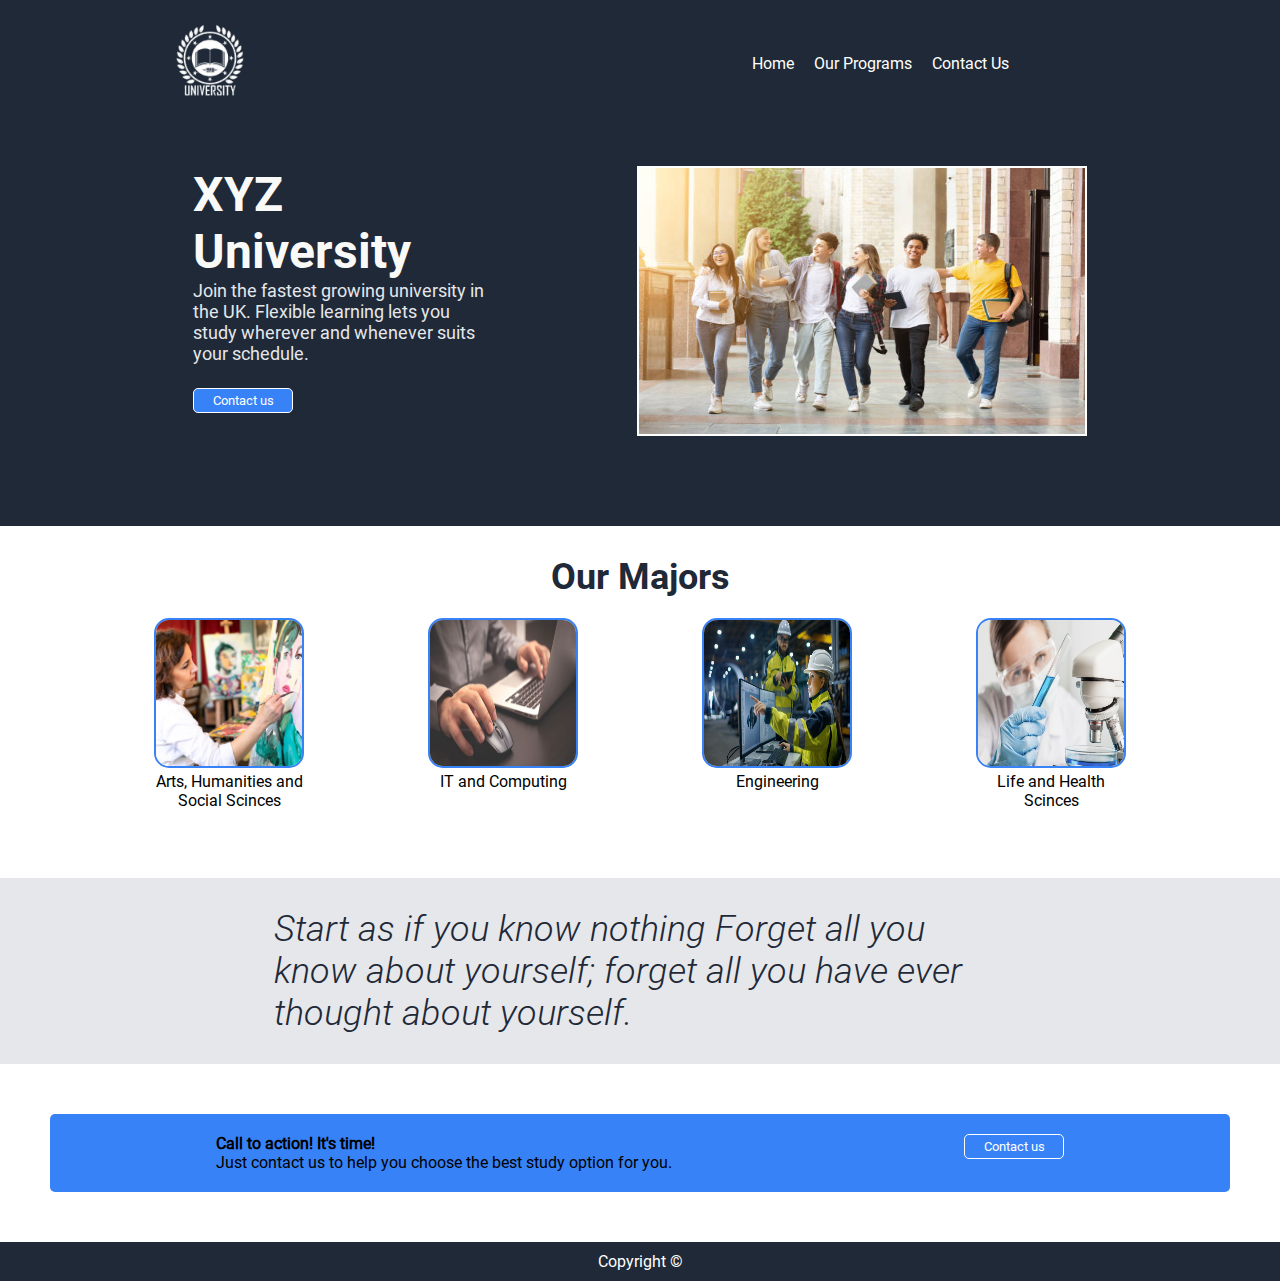
<file: index.html>
<!DOCTYPE html>
<html lang="en">
<head>
    <meta charset="UTF-8">
    <meta http-equiv="X-UA-Compatible" content="IE=edge">
    <meta name="viewport" content="width=device-width, initial-scale=1.0">
    <link rel="stylesheet" type="text/css" href="style.css">
    <title>Home</title>
</head>
<body>
        <nav>
            <a href="index.html" class="logo"><img src="./univ-images/logo2-removebg-preview.png" width="100px" height="100px"></a>
            <ul>
                <li><a href="index.html">Home</a></li>
                <li><a href="programs.html">Our Programs</a></li>
                <li><a href="contact.html">Contact Us</a></li>
            </ul>
        </nav>
        
     <main>
        <section class="one">
            <div class="header-first-div">
                <h2 class="main-text">XYZ University</h2>
                <p class="header-p">
                    Join the fastest growing university in the UK. Flexible learning lets you study wherever and whenever suits your schedule.
                </p>
                <br>
                <button class="head-button"><a href="contact.html">Contact us</a></button>
            </div>
            <img src="./univ-images/header-students.jpg" alt="Students in college" class="header-img">
        </section>

        <section class="two">
            <h3>Our Majors</h3>
            <div class="container">
                <figure>
                    <img src="./univ-images/art.jpg" alt="" class="fig-image">
                    <figcaption><bold>Arts, Humanities and Social Scinces</bold></figcaption>
                </figure>

                <figure>
                    <img src="./univ-images/it.jpg" alt="" class="fig-image">
                    <figcaption><bold>IT and Computing</bold></figcaption>
                </figure>

                <figure>
                    <img src="./univ-images/eng.jpg" alt="" class="fig-image">
                    <figcaption>Engineering</figcaption>
                </figure>

                <figure>
                    <img src="./univ-images/health.jpg" alt="" class="fig-image">
                    <figcaption>Life and Health Scinces</figcaption>
                </figure>
            </div>
        </section>

        <section class="three">
                <p class="sec-two-p">
                    Start as if you know nothing
                    Forget all you know about yourself; forget all you have ever thought about yourself. 
                </p>
        </section>

        <section class="four">
            <div>
                <strong>Call to action! It's time!</strong>
                <p>Just contact us to help you choose the best study option for you. </p>
            </div>
            <button><a href="contact.html">Contact us</a></button>
        </section>
    </main>

        <footer><span>Copyright &copy;</span></footer>
</body>
</html>
</file>
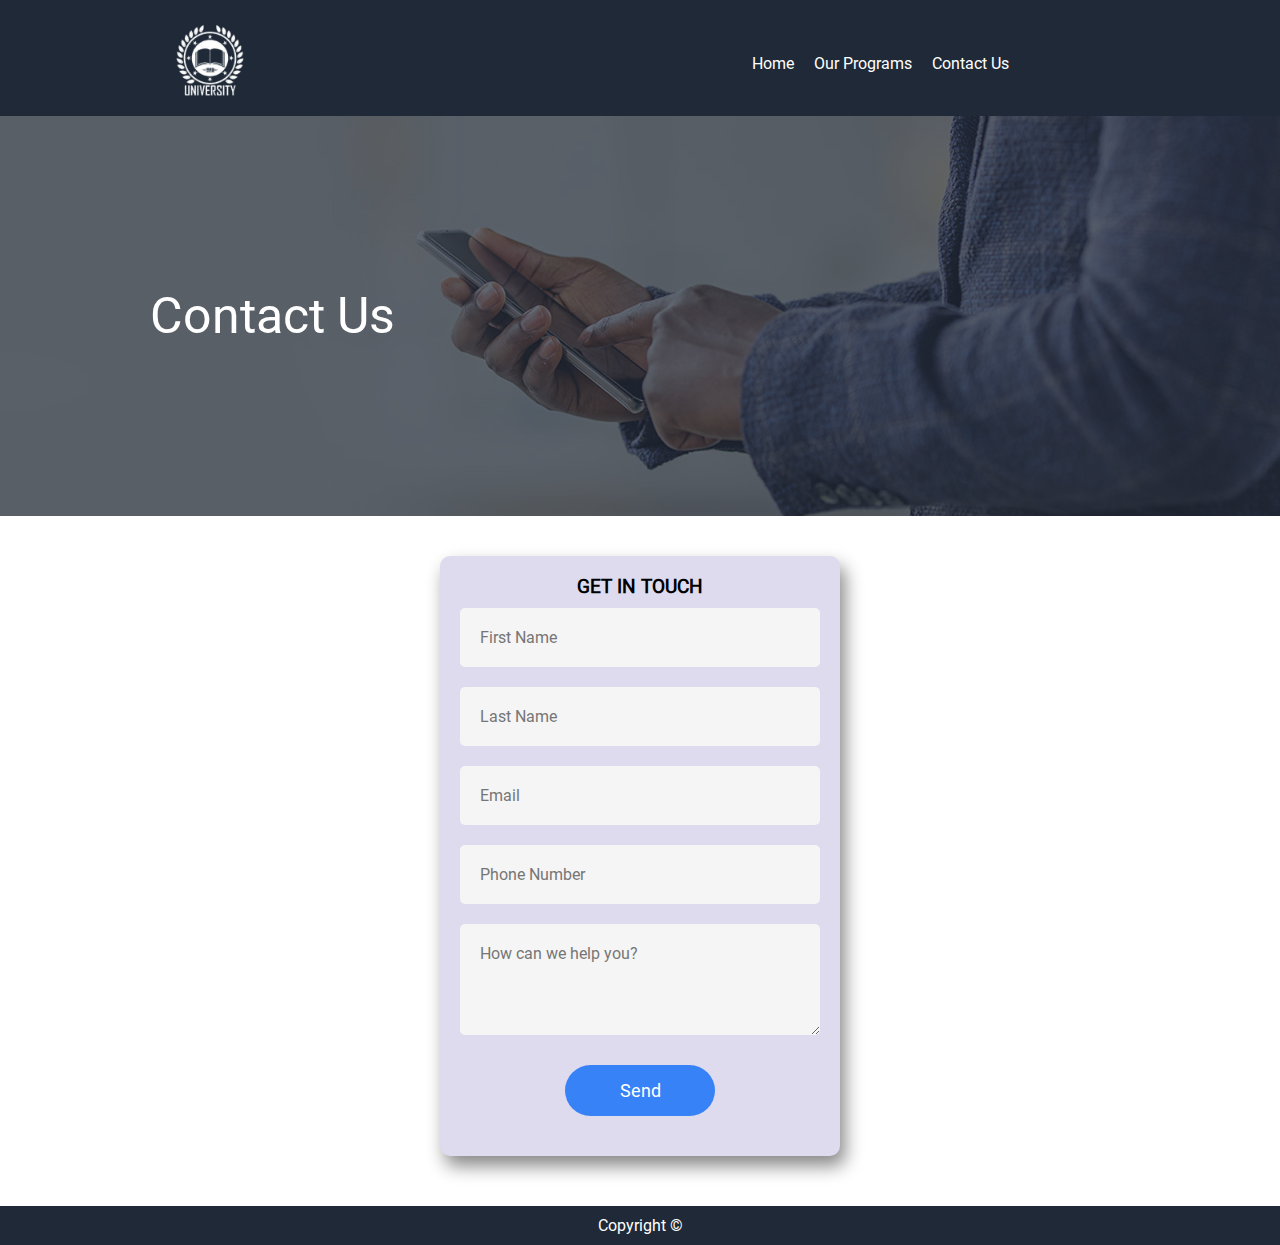
<file: contact.html>
<!DOCTYPE html>
<html lang="en">
<head>
    <meta charset="UTF-8">
    <meta http-equiv="X-UA-Compatible" content="IE=edge">
    <meta name="viewport" content="width=device-width, initial-scale=1.0">
    <link rel="stylesheet" type="text/css" href="contact.css">
    <title>Contact</title>
</head>
<body>
    <div class="page">
        <nav>
            <h2 class="logo"><img src="./univ-images/logo2-removebg-preview.png" width="100px" height="100px"></h2>
            <ul>
                <li><a href="index.html">Home</a></li>
                <li><a href="programs.html">Our Programs</a></li>
                <li><a href="contact.html">Contact Us</a></li>
            </ul>
        </nav>
        <header>
            <div class="overlay"><div class="child">Contact Us</div></div>
        </header>

        <section>
            <form>
                <h3>GET IN TOUCH</h3>
                <input type="text" id="first-name" placeholder="First Name">
                <input type="text" id="last-name" placeholder="Last Name">
                <input type="email" id="email" placeholder="Email">
                <input type="tel" id="phone" placeholder="Phone Number">
                <textarea id="message" rows="4" placeholder="How can we help you?"></textarea>
                <button type="submit">Send</button>
            </form>
        </section>

        <footer><span>Copyright &copy;</span></footer>
        
    </div>
    
</body>
</html>
</file>
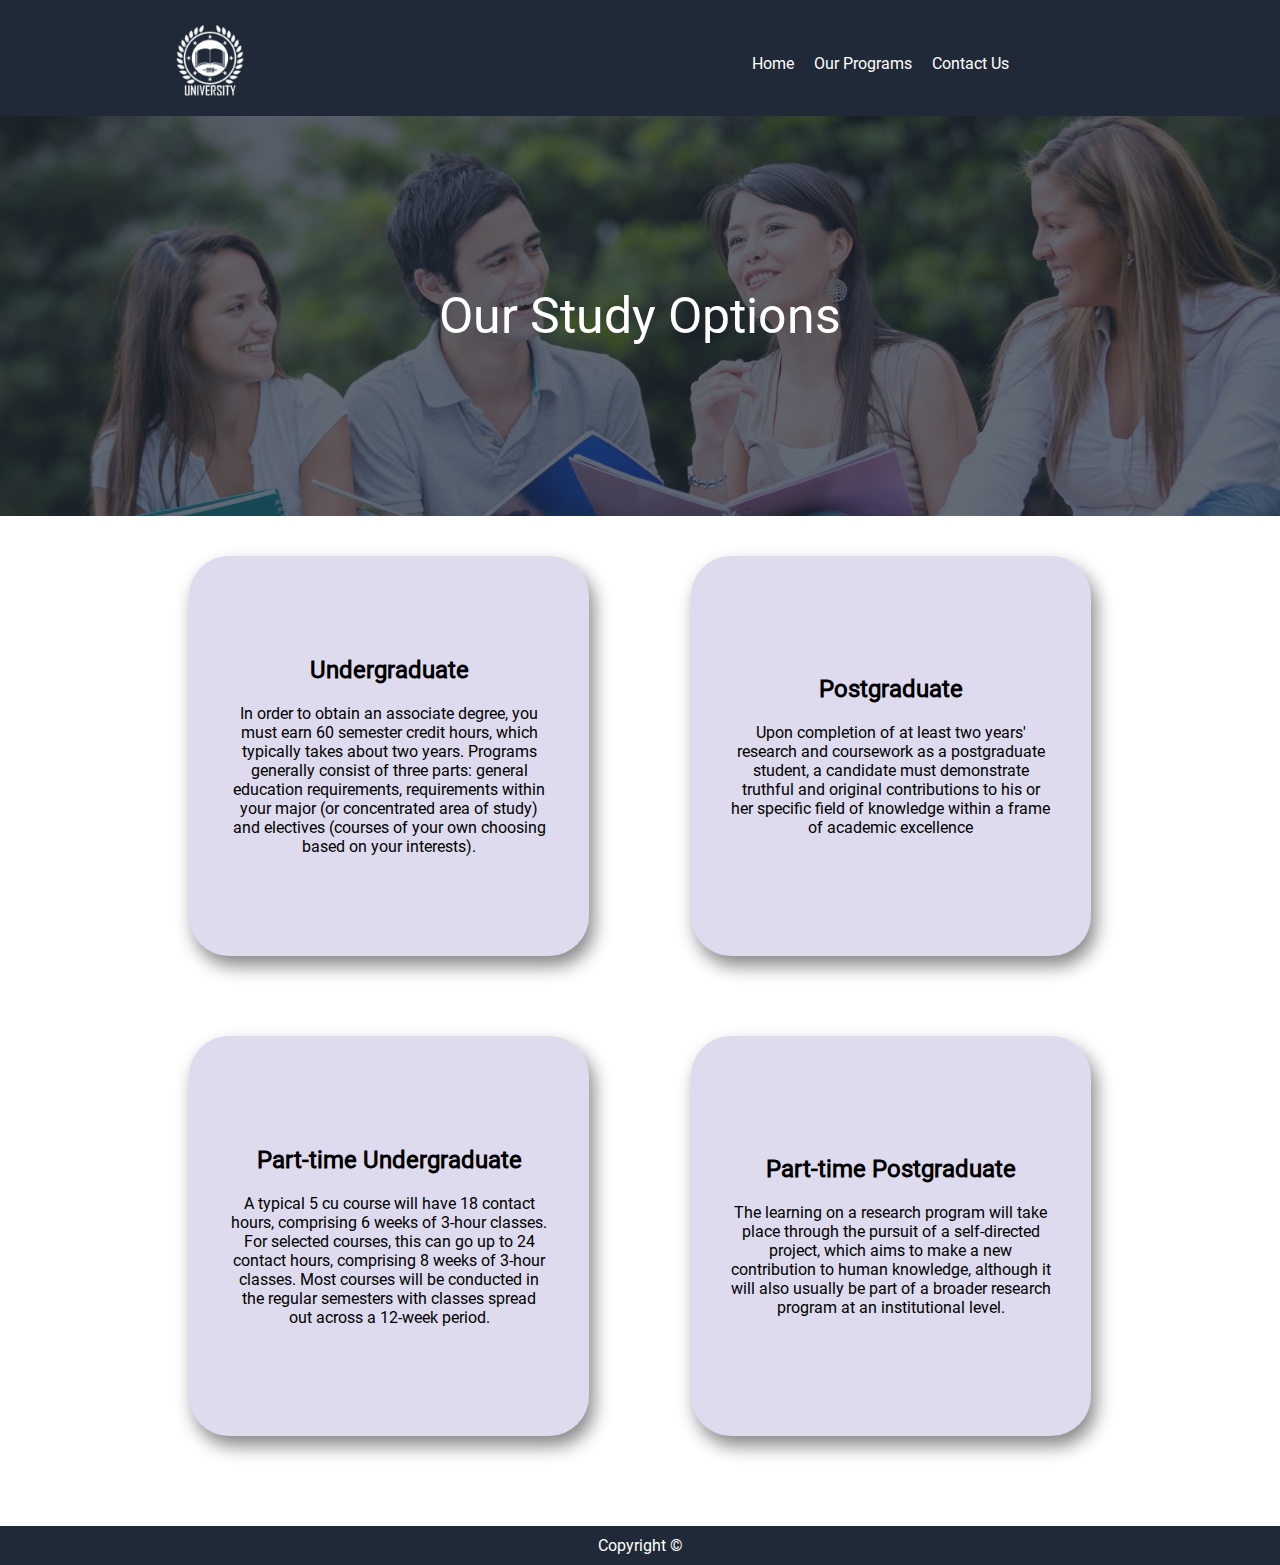
<file: programs.html>
<!DOCTYPE html>
<html lang="en">
<head>
    <meta charset="UTF-8">
    <meta http-equiv="X-UA-Compatible" content="IE=edge">
    <meta name="viewport" content="width=device-width, initial-scale=1.0">
    <link rel="stylesheet" type="text/css" href="programs.css">
    <title>Programs</title>
</head>
<body>
    <div class="page">
        <nav>
            <h2 class="logo"><img src="./univ-images/logo2-removebg-preview.png" width="100px" height="100px"></h2>
            <ul>
                <li><a href="index.html">Home</a></li>
                <li><a href="programs.html">Our Programs</a></li>
                <li><a href="contact.html">Contact Us</a></li>
            </ul>
        </nav>

        <header>
            <div class="overlay"><div class="child">Our Study Options</div></div>
        </header>

        <section class="sec">
            <div class="card">
                <h2>Undergraduate</h2>
                <p>In order to obtain an associate degree, you must earn 60 semester credit hours, which typically takes about two years. Programs generally consist of three parts: general education requirements, requirements within your major (or concentrated area of study) and electives (courses of your own choosing based on your interests).</p>
            </div>
            <div class="card">
                <h2>Postgraduate</h2>
                <p>Upon completion of at least two years' research and coursework as a postgraduate student, a candidate must demonstrate truthful and original contributions to his or her specific field of knowledge within a frame of academic excellence</p>
            </div>
            <div class="card">
                <h2>Part-time Undergraduate</h2>
                <p>A typical 5 cu course will have 18 contact hours, comprising 6 weeks of 3-hour classes. For selected courses, this can go up to 24 contact hours, comprising 8 weeks of 3-hour classes. Most courses will be conducted in the regular semesters with classes spread out across a 12-week period.</p>
            </div>
            <div class="card">
                <h2>Part-time Postgraduate</h2>
                <p>The learning on a research program will take place through the pursuit of a self-directed project, which aims to make a new contribution to human knowledge, although it will also usually be part of a broader research program at an institutional level.</p>
            </div>
        </section>

        <footer><span>Copyright &copy;</span></footer>
        
    </div>
    
</body>
</html>
</file>
<file: style.css>
@font-face {
    font-family: 'roboto-bold' ;
    src: url(./Roboto-Bold.ttf) format(truetype);
}

@font-face {
    font-family: 'roboto-lightitalic' ;
    src: url(./Roboto-LightItalic.ttf) format(truetype);
}

@font-face {
    font-family: 'roboto-regular' ;
    src: url(./Roboto-Regular.ttf) format(truetype);
}

*{
    box-sizing: border-box;
    margin: 0;
    padding: 0;
    font-family: 'roboto-regular', sans-serif;

}

.page{
    height: 100vh;
    display: grid;
    grid-template-columns: repeat(10, 1fr);
    grid-template-rows: auto auto auto auto auto auto;
    grid-template-areas: "nav nav nav nav nav nav nav nav nav nav"
                         "head head head head head head head head head head"
                         ". . sec-one sec-one sec-one sec-one sec-one sec-one . . "
                         "sec-two sec-two sec-two sec-two sec-two sec-two sec-two sec-two sec-two sec-two "
                         ". sec-three sec-three sec-three sec-three sec-three sec-three sec-three sec-three ."
                         "foot foot foot foot foot foot foot foot foot foot ";
}

.logo{
    grid-area: logo;
    width: 300px;
    padding-top: 10px;
    font-size: 24px;
}

nav{
    grid-area: nav;
    display: flex;
    flex-wrap: wrap;
    justify-content: space-evenly;
    background-color: #1f2937;
    
}

.one{
    grid-area: head;
    display: flex;
    padding: 50px;
    padding-bottom: 90px;
    justify-content: space-evenly;
    align-items: center;
    flex-wrap: wrap;
    background-color: #1f2937;
}

.two{
    grid-area: sec-one;
    padding: 30px;
}

.three{
    background-color: #e5e7eb;
    grid-area: sec-two;
    display: flex;
    justify-content: center;
    align-items: center;
    padding: 30px;
    
}

.four{
    grid-area: sec-three;
    display: flex;
    justify-content: space-around;
    flex-wrap: wrap;
    background-color: #3882f7;
    padding: 20px;
    margin: 50px;
    border-radius: 5px;
}

footer{
    grid-area: foot;
    display: flex;
    justify-content: center;
    align-items: center;
    background-color: #1f2937;
    padding: 10px;
}

ul{
    list-style: none;
    width: 500px;
    padding-top: 10px;
    display: flex;
    justify-content: center;
    align-items: center;
    
}

li{
    display: inline-block;
    padding-left: 20px;
}

a{
    text-decoration: none;
    color: white;
}
.fig-image{
    width: 150px;
    height: 150px;
    border: 2px solid #3882f7;
    border-radius: 10%;
}

figcaption{
    width: 150px;
    text-align: center;
}
figure{
    width: 150px;
    height: 250px;
    padding-top: 20px;
}

.container{
    display: flex;
    justify-content: space-evenly;
    align-items: center;
    flex-wrap: wrap;
}

h3{
    text-align: center;
}

.header-img{
    width: 450px;
    height: 270px;
    border: 2px solid white;
}
.header-first-div{
    width: 300px;
    height: 270px;
}

button{
    width: 100px;
    height: 25px;
    border-radius: 5px;
    border: 1px solid white;
    background-color: #3882f7;
    color: white;
}
button:hover{
    background-color: white;
    border: 1px solid #3882f7;
}
button:hover a{
    color: #3882f7;
}

nav, header, .three, footer{
    color: white;
}

.head-button{
    margin-top: 5px;
}

.sec-two-p{
    width: 60%;
    font-size: 36px;
    font-family: 'roboto-lightitalic', sans-serif;
    color: #1f2937;
}

.main-text{
    font-size: 48px;
    color: #f9faf8;
    font-family: 'roboto-bold', sans-serif;
}

.header-p{
    font-size: 18px;
    color: #e5e7eb;
}

h3{
    font-size: 36px;
    font-family: 'roboto-bold', sans-serif;
    color: #1f2937;
}
</file>
<file: contact.css>
@font-face {
    font-family: 'roboto-bold' ;
    src: url(./Roboto-Bold.ttf) format(truetype);
}

@font-face {
    font-family: 'roboto-lightitalic' ;
    src: url(./Roboto-LightItalic.ttf) format(truetype);
}

@font-face {
    font-family: 'roboto-regular' ;
    src: url(./Roboto-Regular.ttf) format(truetype);
}

*{
    box-sizing: border-box;
    margin: 0;
    padding: 0;
    font-family: 'roboto-regular', sans-serif;

}

.page{
    height: 100vh;
    display: grid;
    grid-template-columns: repeat(10, 1fr);
    grid-template-rows: auto auto auto auto auto auto;
    grid-template-areas: "nav nav nav nav nav nav nav nav nav nav"
                         "head head head head head head head head head head"
                         "sec sec sec sec sec sec sec sec sec sec"
                         "foot foot foot foot foot foot foot foot foot foot ";
}

.logo{
    grid-area: logo;
    width: 300px;
    padding-top: 10px;
    font-size: 24px;
}

nav{
    grid-area: nav;
    display: flex;
    flex-wrap: wrap;
    justify-content: space-evenly;
    background-color: #1f2937;
    
}

section{
    grid-area: sec;
    display: flex;
    flex-wrap: wrap;
    justify-content: space-evenly;
    margin-top: 40px;
}

header{
    grid-area: head;
    background-image: url(./univ-images/conn.jpg);
    background-position: center right;
    height: 400px;
    font-size: 42px;
}
.overlay{
    font-size: 50px;
    position: relative;
    top: 0;
    left: 0;
    width: 100%;
    height: 100%;
    background-color: rgb(31, 41, 55, 0.7); 
    display: flex;
    justify-content: flex-start;
    align-items: center;
    color: white;
    font-family: 'roboto-bold', sans-serif;
    padding-left: 150px;


}    

footer{
    grid-area: foot;
    display: flex;
    justify-content: center;
    align-items: center;
    background-color: #1f2937;
    padding: 10px;
    margin-top: 50px;
    color: white;

}

ul{
    list-style: none;
    width: 500px;
    padding-top: 10px;
    display: flex;
    justify-content: center;
    align-items: center;
    
}

li{
    display: inline-block;
    padding-left: 20px;
}

a{
    text-decoration: none;
    color: white;
}

form{
    width: 400px;
    height: 600px;
    background-color: #DEDBEE;
    display: flex;
    flex-direction: column;
    padding: 20px;
    border-radius: 10px;
    box-shadow: 5px 10px 18px #888888;
    transition: 0.5s;
}

form:hover{
    transform: translateY(-50px);
}
form h3{
    text-align: center;
}

input, textarea{
    border: 0;
    margin: 10px 0;
    padding: 20px;
    outline: none;
    background-color: #f5f5f5;
    font-size: 16px;
    border-radius: 5px;
}

button{
    padding: 15px;
    background-color: #3882f7;
    color: white;
    font-size: 18px;
    border: 0;
    outline: none;
    border-radius: 30px;
    cursor: pointer;
    width: 150px;
    margin: 20px auto;
}
</file>
<file: programs.css>
@font-face {
    font-family: 'roboto-bold' ;
    src: url(./Roboto-Bold.ttf) format(truetype);
}

@font-face {
    font-family: 'roboto-lightitalic' ;
    src: url(./Roboto-LightItalic.ttf) format(truetype);
}

@font-face {
    font-family: 'roboto-regular' ;
    src: url(./Roboto-Regular.ttf) format(truetype);
}

*{
    box-sizing: border-box;
    margin: 0;
    padding: 0;
    font-family: 'roboto-regular', sans-serif;

}

.page{
    height: 100vh;
    display: grid;
    grid-template-columns: repeat(10, 1fr);
    grid-template-rows: auto auto auto auto auto;
    grid-template-areas: "nav nav nav nav nav nav nav nav nav nav"
                         "head head head head head head head head head head"
                         ". sec sec sec sec sec sec sec sec ."
                         "foot foot foot foot foot foot foot foot foot foot ";
}

.logo{
    grid-area: logo;
    width: 300px;
    padding-top: 10px;
    font-size: 24px;
}

nav{
    grid-area: nav;
    display: flex;
    flex-wrap: wrap;
    justify-content: space-evenly;
    background-color: #1f2937;
    
}



header{
    grid-area: head;
    background-image: url(./univ-images/programs-cover.jpg);
    height: 400px;
    font-size: 42px;
}
.overlay{
    font-size: 50px;
    position: relative;
    top: 0;
    left: 0;
    width: 100%;
    height: 100%;
    background-color: rgb(31, 41, 55, 0.7); 
    display: flex;
    justify-content: center;
    align-items: center;
    color: white;
    font-family: 'roboto-bold', sans-serif;


}

.sec{
    grid-area: sec;
    display: flex;
    flex-wrap: wrap;
    justify-content: space-evenly;
}

.card{
    width: 400px;
    height: 400px;
    background-color: #DEDBEE;
    margin: 40px;
    border-radius: 10%;
    box-shadow: 5px 10px 18px #888888;
    transition: 0.5s;
    display: flex;
    justify-content: center;
    align-items: center;
    flex-direction: column;
    padding: 40px;
    text-align: center;
}
p{
    margin-top: 20px;
}

.card:hover{
    transform: translateY(-50px);
}

footer{
    grid-area: foot;
    display: flex;
    justify-content: center;
    align-items: center;
    background-color: #1f2937;
    padding: 10px;
    margin-top: 50px;
    color: white;
}

ul{
    list-style: none;
    width: 500px;
    padding-top: 10px;
    display: flex;
    justify-content: center;
    align-items: center;
    
}

li{
    display: inline-block;
    padding-left: 20px;
}

a{
    text-decoration: none;
    color: white;
}

@keyframes slide {
    0%{
        transform: translate(-500px);
    }
    
}
</file>
